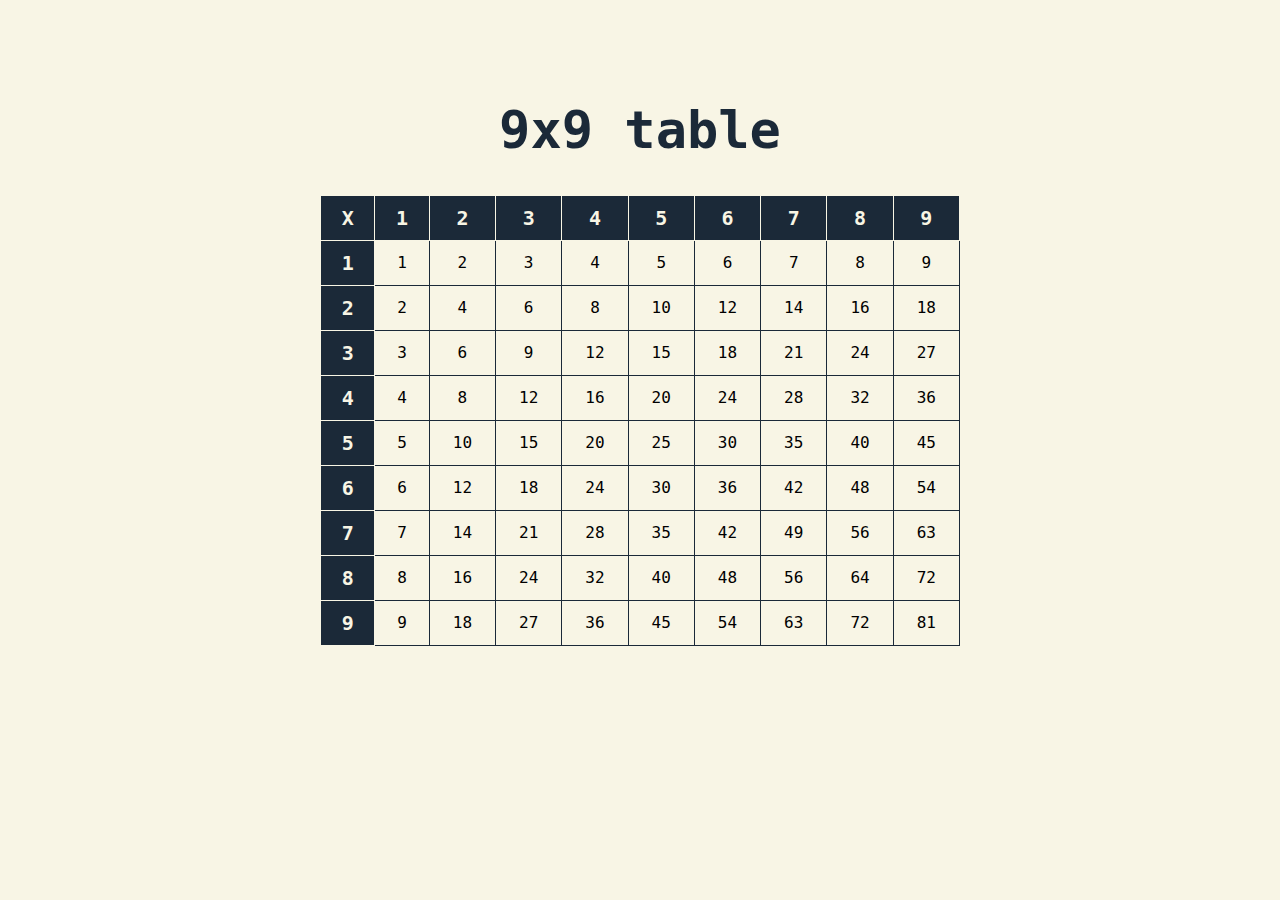
<file: homework/9x9/9x9.html>
<html>
    <style>
    body{
        font-size: 2em;
        font-family: monospace;
        background-color:rgb(248, 245, 229);
        margin: auto;
        margin-top: 100px ;
    }
    table{
        margin-left:auto; 
        margin-right:auto;
        width:50%;
        border-collapse: collapse;
        padding: 10px;
    }
    th{
        font-size: x-large;
        text-align:center;
        background-color:rgb(27, 41, 56);
        color:rgb(248, 245, 229);
        border: 1px solid rgb(248, 245, 229);
        padding:10px;
    }
    td{
        font-size: large;
        text-align: center;
        background-color:rgb(248, 245, 229);
        border: 1px solid rgb(27, 41, 56);
        padding:10px;
    }
    h1{
        text-align:center;
        color:rgb(27, 41, 56);
    }
    </style>

    <body>
        <h1>9x9 table</h1>
        <table>
            <tr><th> X</th><th> 1</th><th> 2</th><th> 3</th><th> 4</th><th> 5</th><th> 6</th><th> 7</th><th> 8</th><th> 9</th></tr>
            <tr><th> 1</th><td> 1</td><td> 2</td><td> 3</td><td> 4</td><td> 5</td><td> 6</td><td> 7</td><td> 8</td><td> 9</td></tr>
            <tr><th> 2</th><td> 2</td><td> 4</td><td> 6</td><td> 8</td><td>10</td><td>12</td><td>14</td><td>16</td><td>18</td></tr>
            <tr><th> 3</th><td> 3</td><td> 6</td><td> 9</td><td>12</td><td>15</td><td>18</td><td>21</td><td>24</td><td>27</td></tr>
            <tr><th> 4</th><td> 4</td><td> 8</td><td>12</td><td>16</td><td>20</td><td>24</td><td>28</td><td>32</td><td>36</td></tr>
            <tr><th> 5</th><td> 5</td><td>10</td><td>15</td><td>20</td><td>25</td><td>30</td><td>35</td><td>40</td><td>45</td></tr>
            <tr><th> 6</th><td> 6</td><td>12</td><td>18</td><td>24</td><td>30</td><td>36</td><td>42</td><td>48</td><td>54</td></tr>
            <tr><th> 7</th><td> 7</td><td>14</td><td>21</td><td>28</td><td>35</td><td>42</td><td>49</td><td>56</td><td>63</td></tr>
            <tr><th> 8</th><td> 8</td><td>16</td><td>24</td><td>32</td><td>40</td><td>48</td><td>56</td><td>64</td><td>72</td></tr>
            <tr><th> 9</th><td> 9</td><td>18</td><td>27</td><td>36</td><td>45</td><td>54</td><td>63</td><td>72</td><td>81</td></tr>
        </table>
    </body>
</html>
</file>
